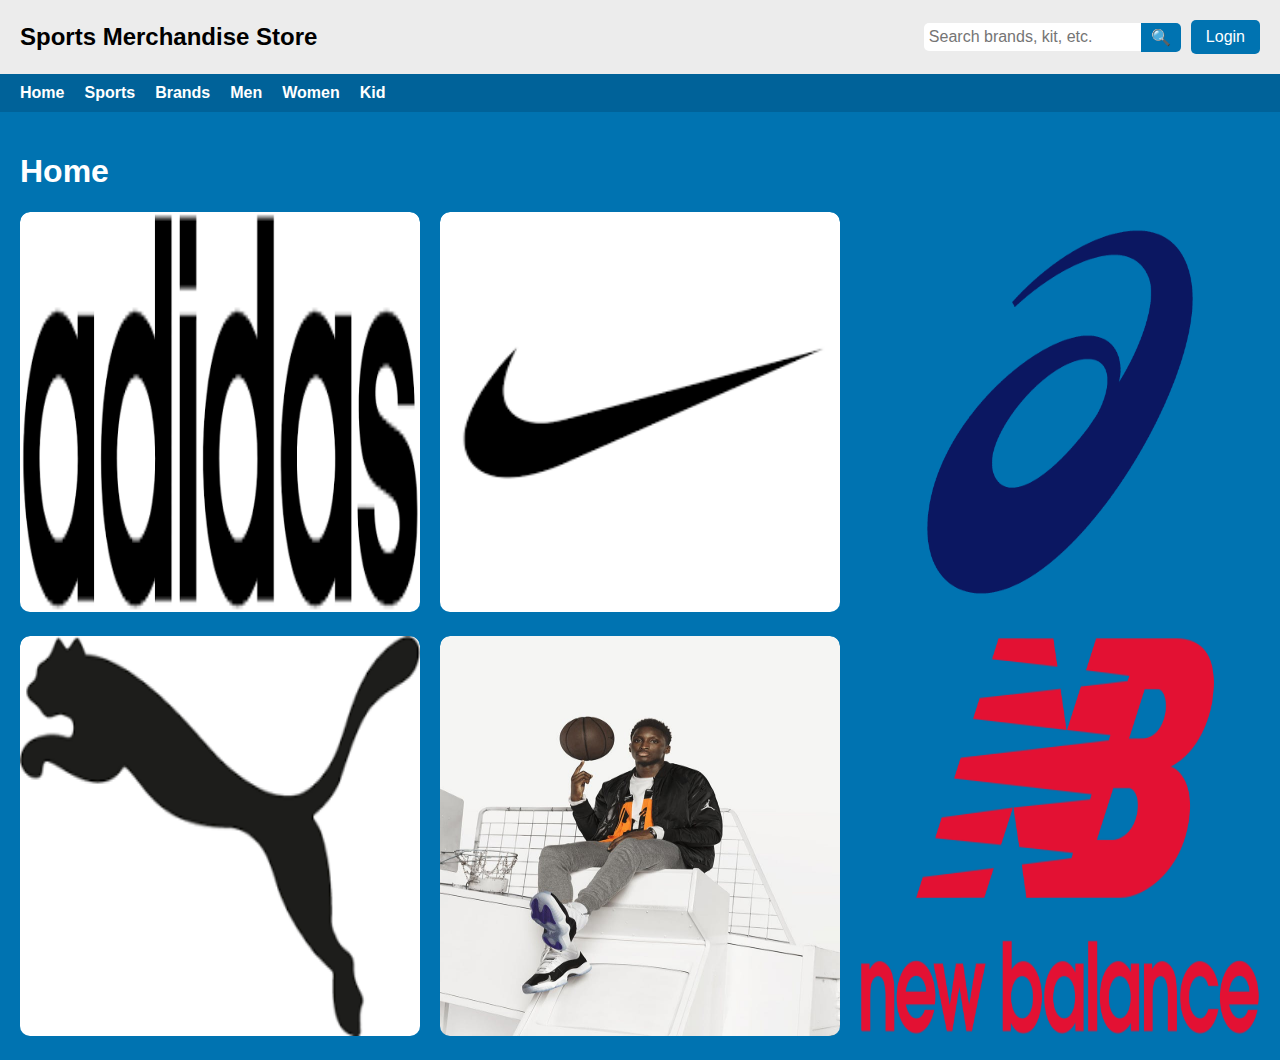
<file: sports/index.html>
<!DOCTYPE html>
<html lang="en">
<head>
    <meta charset="UTF-8">
    <meta name="viewport" content="width=device-width, initial-scale=1.0">
    <title>Sports Merchandise Store</title>
    <link rel="stylesheet" href="style.css">
    <link rel="icon" type="image/png" href="images (1).png">
</head>
<body>
    <header>
        <div class="header-title">Sports Merchandise Store</div>
        <div class="header-right">
            <div class="search-bar">
                <input type="text" placeholder="Search brands, kit, etc." />
                <button>🔍</button>
            </div>
            <button class="login-button" onclick="location.href='login.php'">Login</button>

        </div>
    </header>
    <nav>
        <ul class="nav-links">
            <li><a href="index.html">Home</a></li>
            <li><a href="sports.html">Sports</a></li>
            <li><a href="brands.html">Brands</a></li>
            <li><a href="men.html">Men</a></li>
            <li><a href="women.html">Women</a></li>
            <li><a href="kid.html">Kid</a></li>
            
        </ul>
    </nav>
    <main>
        <h1>Home</h1>
        <div class="grid">
            <div class="item">
                <img src="images.png" alt="Adidas" width="300" height="400">
            </div>
            <div class="item">
                <img src="images2.png" alt="Nike" width="300" height="400">
            </div>
            <div class="item">
                <img src="64dae773aafb206b444669d82b981add.png" alt="Asics" width="300" height="400">
            </div>
            <div class="item">
                <img src="images (1).png" alt="Puma" width="300" height="400">
            </div>
            <div class="item">
                <img src="1682693954-best-sportswear-brands-world-right-now-2-07.jpg" alt="Jordan" width="300" height="400">
            </div>
            <div class="item">
                <img src="New_Balance_logo.svg.png" alt="New Balance" width="300" height="400">
            </div>
        </div>
    </main>
</body>
</html>
</file>
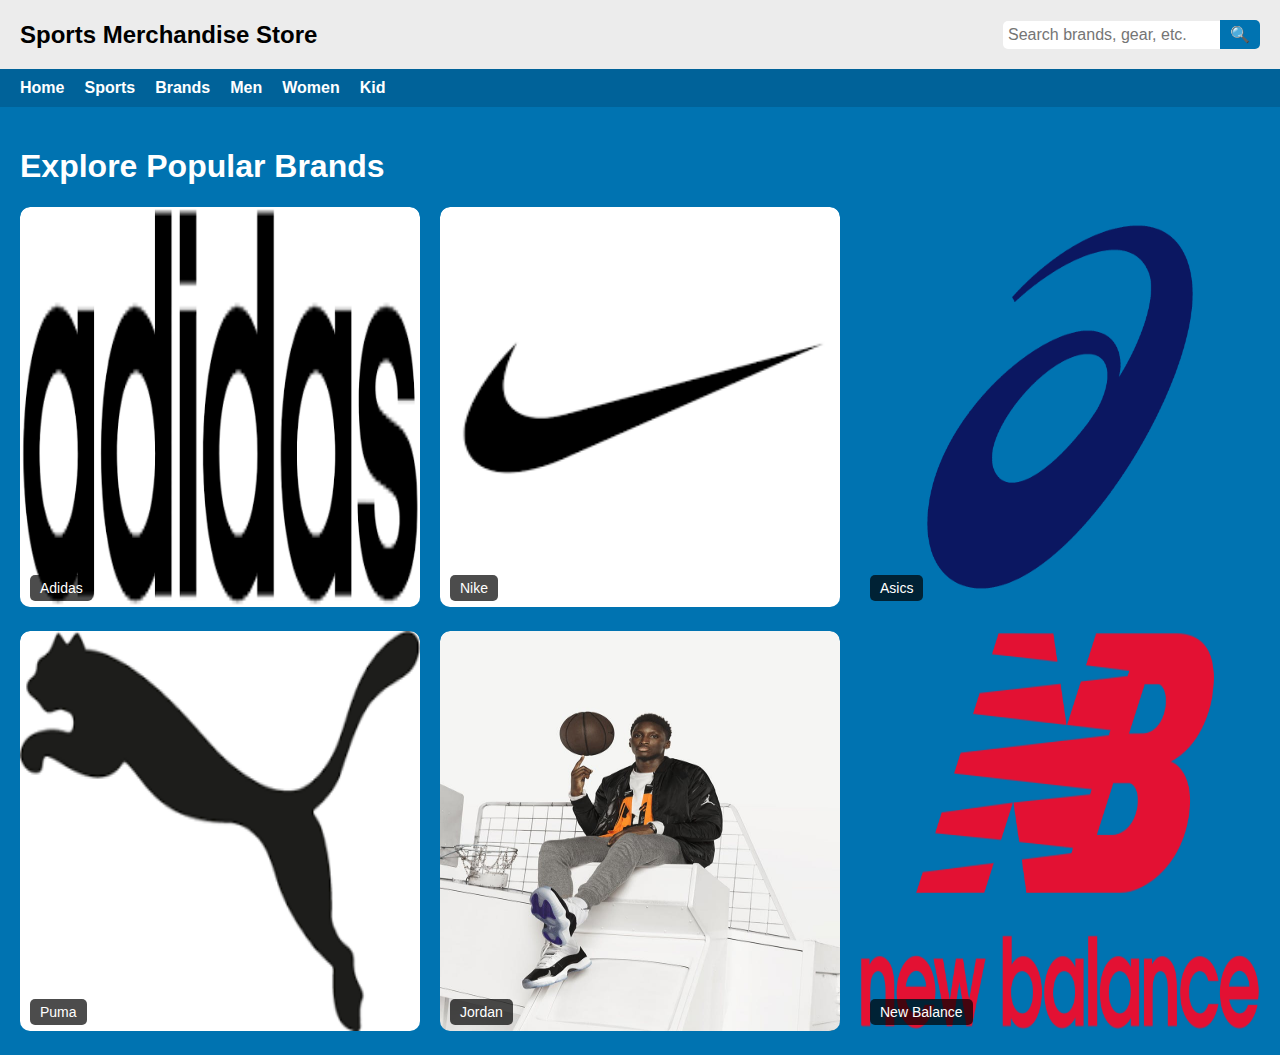
<file: sports/brands.html>
<!DOCTYPE html>
<html lang="en">
<head>
    <meta charset="UTF-8">
    <meta name="viewport" content="width=device-width, initial-scale=1.0">
    <title>Brands - Sports Merchandise Store</title>
    <link rel="stylesheet" href="style.css">
    <link rel="icon" type="image/png" href="images (1).png">
</head>
<body>
    <header>
        <div class="header-title">Sports Merchandise Store</div>
        <div class="search-bar">
            <input type="text" placeholder="Search brands, gear, etc." />
            <button>🔍</button>
        </div>
    </header>
    <nav>
        <ul class="nav-links">
            <li><a href="index.html">Home</a></li>
            <li><a href="sports.html">Sports</a></li>
            <li><a href="brands.html">Brands</a></li>
            <li><a href="men.html">Men</a></li>
            <li><a href="women.html">Women</a></li>
            <li><a href="kid.html">Kid</a></li>
            
        </ul>
    </nav>
    <main>
        <h1>Explore Popular Brands</h1>
        <div class="grid">
            <div class="item">
                <img src="images.png" alt="Adidas" width="300" height="400">
                <div class="tag">Adidas</div>
            </div>
            <div class="item">
                <img src="images2.png" alt="Nike" width="300" height="400">
                <div class="tag">Nike</div>
            </div>
            <div class="item">
                <img src="64dae773aafb206b444669d82b981add.png" alt="Asics" width="300" height="400">
                <div class="tag">Asics</div>
            </div>
            <div class="item">
                <img src="images (1).png" alt="Puma" width="300" height="400">
                <div class="tag">Puma</div>
            </div>
            <div class="item">
                <img src="1682693954-best-sportswear-brands-world-right-now-2-07.jpg" alt="Jordan" width="300" height="400">
                <div class="tag">Jordan</div>
            </div>
            <div class="item">
                <img src="New_Balance_logo.svg.png" alt="New Balance" width="300" height="400">
                <div class="tag">New Balance</div>
            </div>
        </div>
    </main>
</body>
</html>
</file>
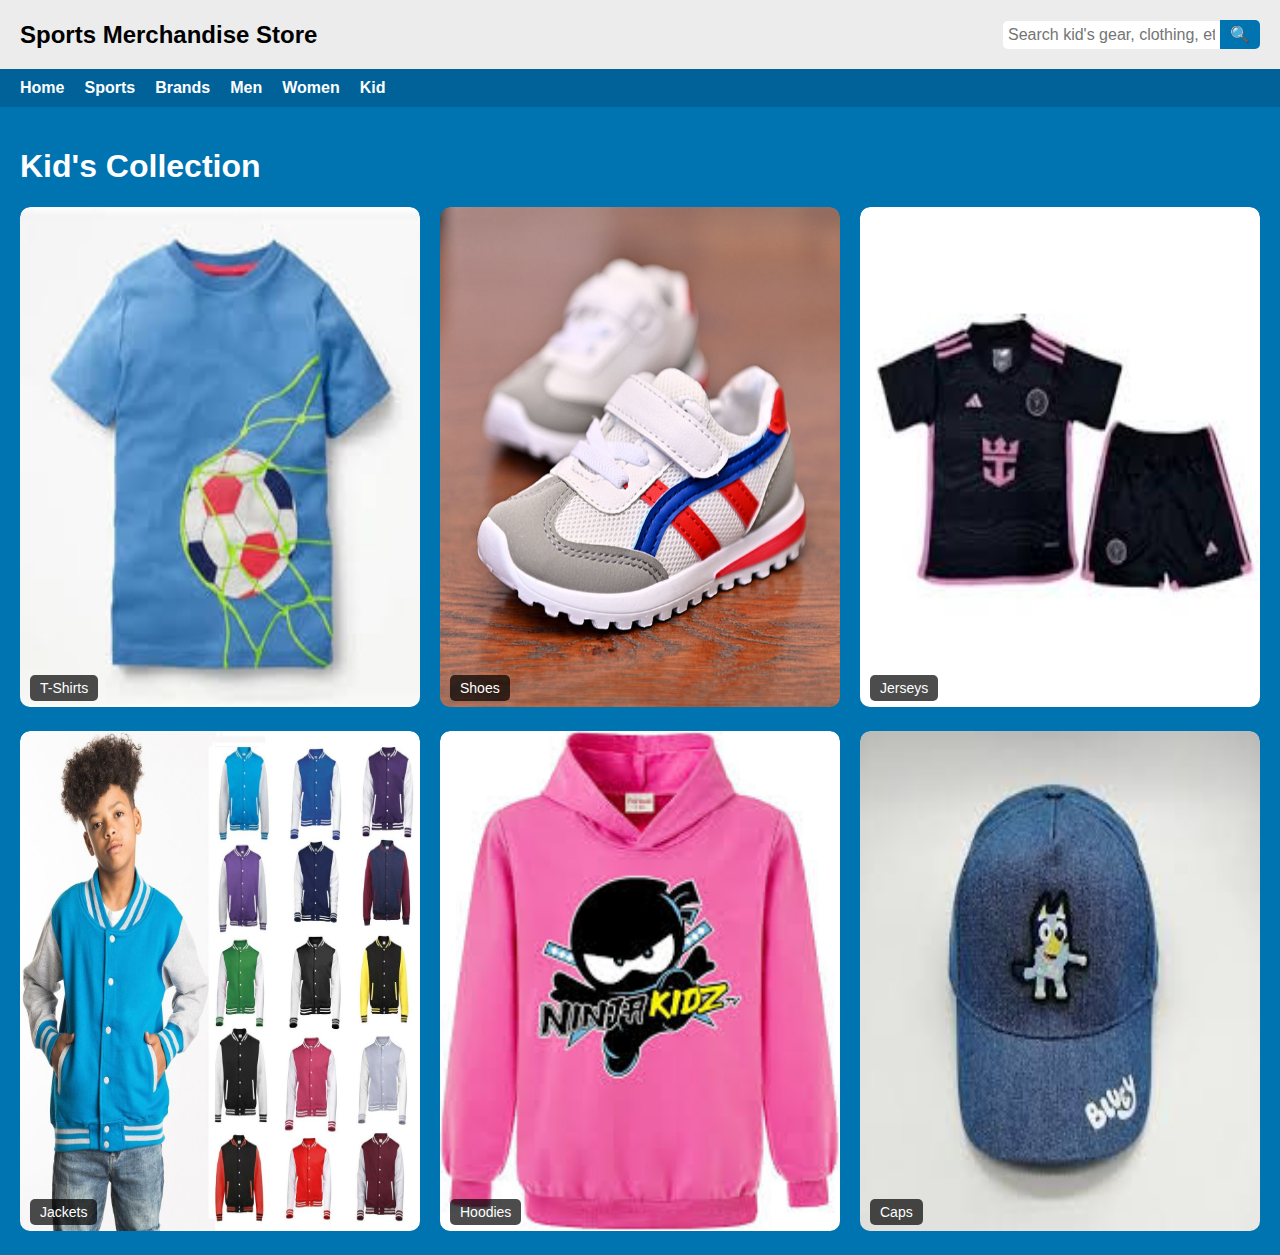
<file: sports/kid.html>
<!DOCTYPE html>
<html lang="en">
<head>
    <meta charset="UTF-8">
    <meta name="viewport" content="width=device-width, initial-scale=1.0">
    <title>Kid's Collection - Sports Merchandise Store</title>
    <link rel="stylesheet" href="style.css">
    <link rel="icon" type="image/png" href="images (1).png">
</head>
<body>
    <header>
        <div class="header-title">Sports Merchandise Store</div>
        <div class="search-bar">
            <input type="text" placeholder="Search kid's gear, clothing, etc." />
            <button>🔍</button>
        </div>
    </header>
    <nav>
        <ul class="nav-links">
            <li><a href="index.html">Home</a></li>
            <li><a href="sports.html">Sports</a></li>
            <li><a href="brands.html">Brands</a></li>
            <li><a href="men.html">Men</a></li>
            <li><a href="women.html">Women</a></li>
            <li><a href="kid.html">Kid</a></li>
           
        </ul>
    </nav>
    <main>
        <h1>Kid's Collection</h1>
        <div class="grid">
            <div class="item">
                <img src="kt-shirt.jpeg" alt="Kid's T-shirt"width="300" height="500">
                <div class="tag">T-Shirts</div>
            </div>
            <div class="item">
                <img src="kshoes.jpg" alt="Kid's Shoes"width="300" height="500">
                <div class="tag">Shoes</div>
            </div>
            <div class="item">
                <img src="kjersey.jpeg" alt="Kid's Jersey"width="300" height="500">
                <div class="tag">Jerseys</div>
            </div>
            <div class="item">
                <img src="kjacket.jpg" alt="Kid's Jacket"width="300" height="500">
                <div class="tag">Jackets</div>
            </div>
            <div class="item">
                <img src="khoodie.jpeg" alt="Kid's Hoodie"width="300" height="500">
                <div class="tag">Hoodies</div>
            </div>
            <div class="item">
                <img src="kcap.jpeg" alt="Kid's Cap"width="300" height="500">
                <div class="tag">Caps</div>
            </div>
        </div>
    </main>
</body>
</html>
</file>
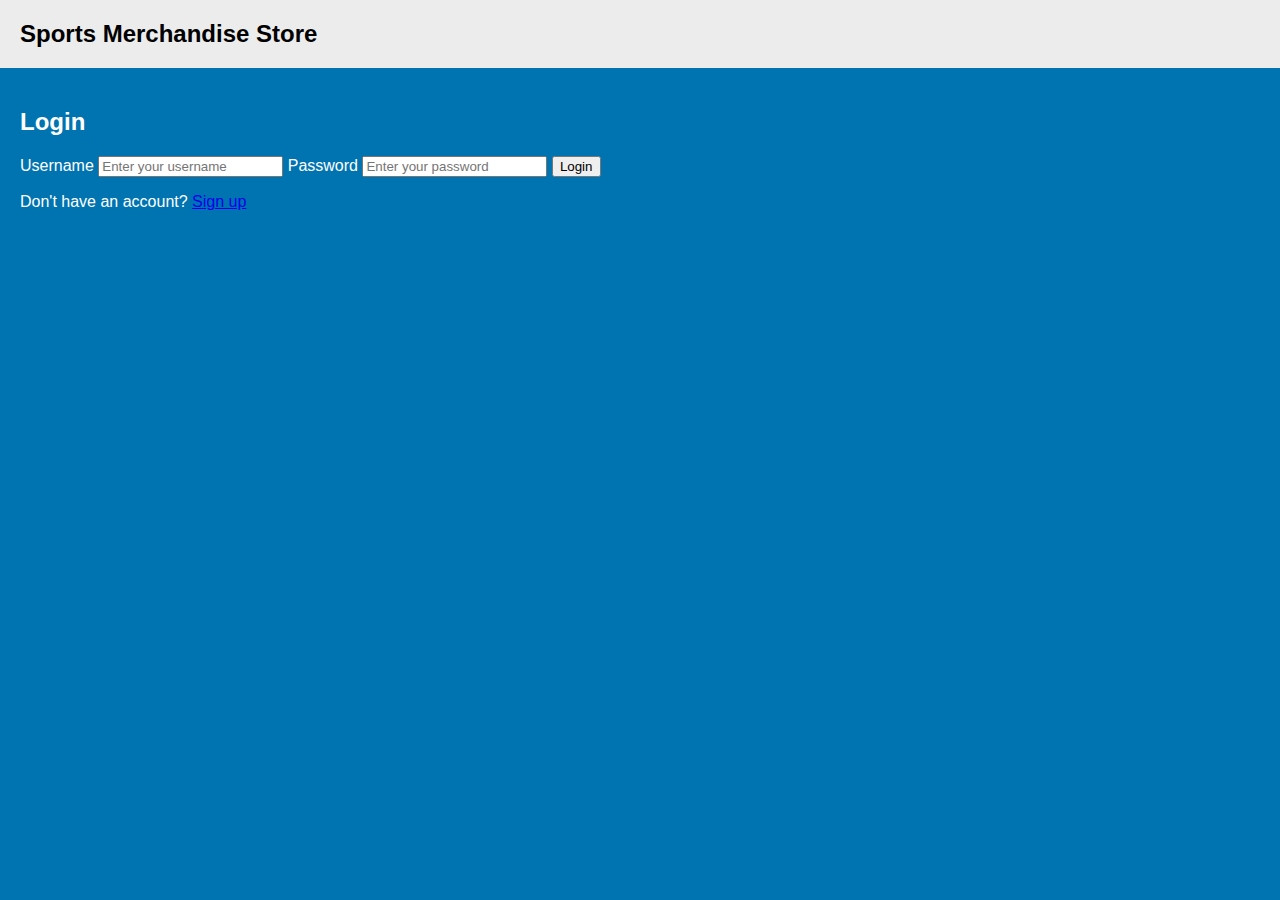
<file: sports/login.html>
<!DOCTYPE html>
<html lang="en">
<head>
    <meta charset="UTF-8">
    <meta name="viewport" content="width=device-width, initial-scale=1.0">
    <title>Login - Sports Merchandise Store</title>
    <link rel="stylesheet" href="style.css">
    <link rel="icon" type="image/png" href="images (1).png">
</head>
<body>
    <header>
        <div class="header-title">Sports Merchandise Store</div>
    </header>
    <main>
        <div class="login-container">
            <h2>Login</h2>
            <form action="#" method="POST">
                <label for="username">Username</label>
                <input type="text" id="username" name="username" placeholder="Enter your username" required>
                
                <label for="password">Password</label>
                <input type="password" id="password" name="password" placeholder="Enter your password" required>
                
                <button type="submit" class="login-submit">Login</button>
            </form>
            <p>Don't have an account? <a href="signup.html">Sign up</a></p>

        </div>
    </main>
</body>
</html>
</file>
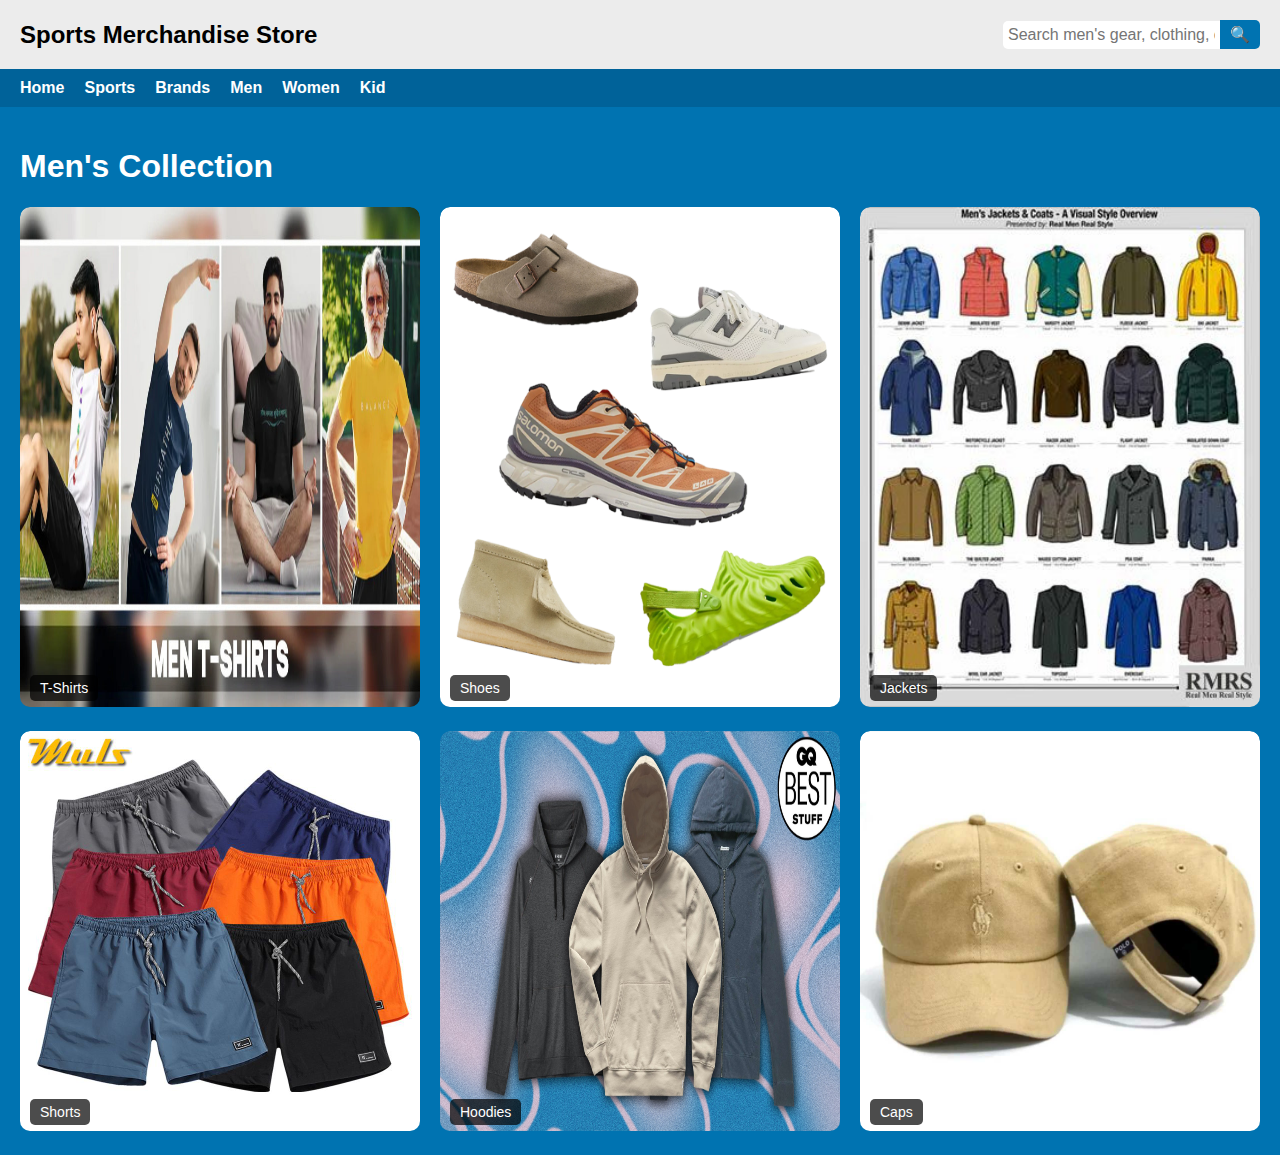
<file: sports/men.html>
<!DOCTYPE html>
<html lang="en">
<head>
    <meta charset="UTF-8">
    <meta name="viewport" content="width=device-width, initial-scale=1.0">
    <title>Men's Collection - Sports Merchandise Store</title>
    <link rel="stylesheet" href="style.css">
    <link rel="icon" type="image/png" href="images (1).png">
</head>
<body>
    <header>
        <div class="header-title">Sports Merchandise Store</div>
        <div class="search-bar">
            <input type="text" placeholder="Search men's gear, clothing, etc." />
            <button>🔍</button>
        </div>
    </header>
    <nav>
        <ul class="nav-links">
            <li><a href="index.html">Home</a></li>
            <li><a href="sports.html">Sports</a></li>
            <li><a href="brands.html">Brands</a></li>
            <li><a href="men.html">Men</a></li>
            <li><a href="women.html">Women</a></li>
            <li><a href="kid.html">Kid</a></li>
            
        </ul>
    </nav>
    <main>
        <h1>Men's Collection</h1>
        <div class="grid">
            <div class="item">
                <img src="Screenshot_28_1400x.progressive.png.jpg" alt="Men's T-shirt"width="300" height="500">
                <div class="tag">T-Shirts</div>
            </div>
            <div class="item">
                <img src="summersneakers_mobile.jpg" alt="Men's Shoes"width="300" height="500">
                <div class="tag">Shoes</div>
            </div>
            <div class="item">
                <img src="Preview-Mens-Jacket-Coats-Inforgraphic.jpg" alt="Men's Jacket"width="300" height="500">
                <div class="tag">Jackets</div>
            </div>
            <div class="item">
                <img src="rBVaSFsiorSAD2GiAAVwUrYq_cU404.jpg" alt="Men's Shorts"width="300" height="400">
                <div class="tag">Shorts</div>
            </div>
            <div class="item">
                <img src="sweatshirts.jpg" alt="Men's Hoodie"width="300" height="400">
                <div class="tag">Hoodies</div>
            </div>
            <div class="item">
                <img src="id-11134207-7r98o-lraiywdii23r4d.jpeg" alt="Men's Cap"width="300" height="400">
                <div class="tag">Caps</div>
            </div>
        </div>
    </main>
</body>
</html>
</file>
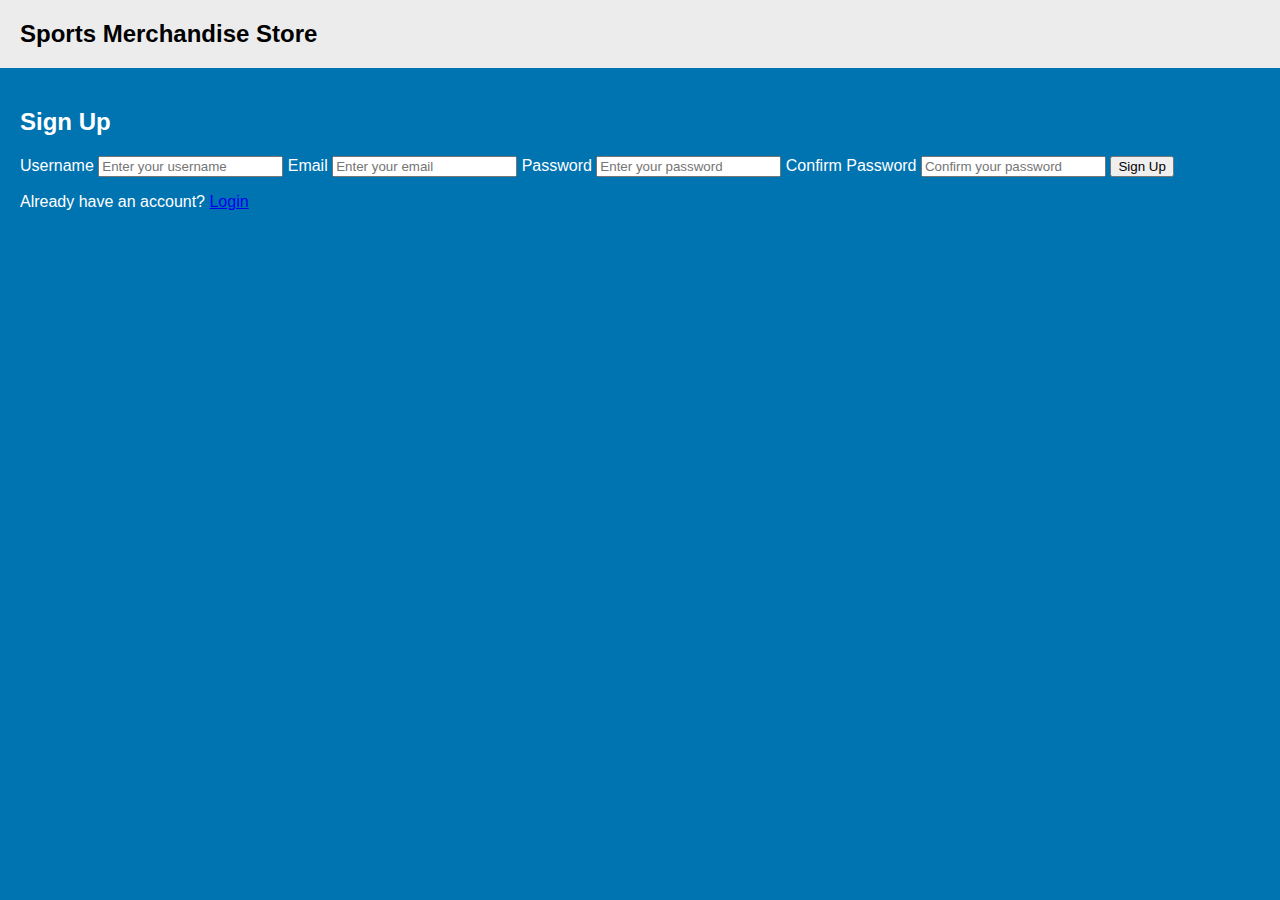
<file: sports/signup.html>
<!DOCTYPE html>
<html lang="en">
<head>
    <meta charset="UTF-8">
    <meta name="viewport" content="width=device-width, initial-scale=1.0">
    <title>Sign Up - Sports Merchandise Store</title>
    <link rel="stylesheet" href="style.css">
    <link rel="icon" type="image/png" href="images (1).png">
</head>
<body>
    <header>
        <div class="header-title">Sports Merchandise Store</div>
    </header>
    <main>
        <div class="signup-container">
            <h2>Sign Up</h2>
            <form action="#" method="POST">
                <label for="username">Username</label>
                <input type="text" id="username" name="username" placeholder="Enter your username" required>
                
                <label for="email">Email</label>
                <input type="email" id="email" name="email" placeholder="Enter your email" required>
                
                <label for="password">Password</label>
                <input type="password" id="password" name="password" placeholder="Enter your password" required>
                
                <label for="confirm-password">Confirm Password</label>
                <input type="password" id="confirm-password" name="confirm-password" placeholder="Confirm your password" required>
                
                <button type="submit" class="signup-submit">Sign Up</button>
            </form>
            <p>Already have an account? <a href="login.html">Login</a></p>
        </div>
    </main>
</body>
</html>
</file>
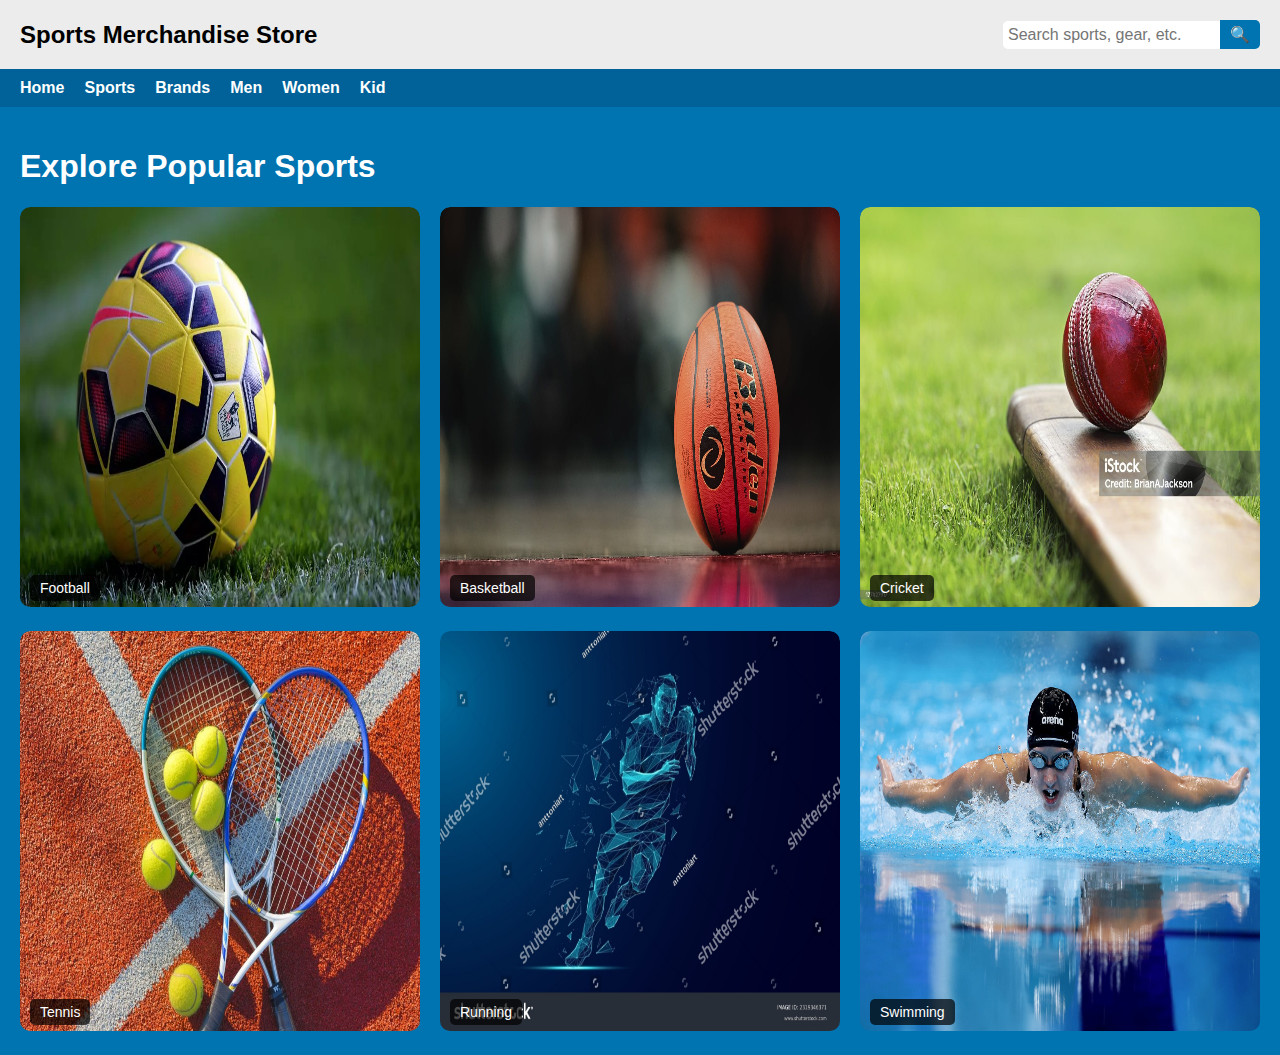
<file: sports/sports.html>
<!DOCTYPE html>
<html lang="en">
<head>
    <meta charset="UTF-8">
    <meta name="viewport" content="width=device-width, initial-scale=1.0">
    <title>Sports - Sports Merchandise Store</title>
    <link rel="stylesheet" href="style.css">
    <link rel="icon" type="image/png" href="images (1).png">
</head>
<body>
    <header>
        <div class="header-title">Sports Merchandise Store</div>
        <div class="search-bar">
            <input type="text" placeholder="Search sports, gear, etc." />
            <button>🔍</button>
        </div>
    </header>
    <nav>
        <ul class="nav-links">
            <li><a href="index.html">Home</a></li>
            <li><a href="sports.html">Sports</a></li>
            <li><a href="brands.html">Brands</a></li>
            <li><a href="men.html">Men</a></li>
            <li><a href="women.html">Women</a></li>
            <li><a href="kid.html">Kid</a></li>
            
        </ul>
    </nav>
    <main>
        <h1>Explore Popular Sports</h1>
        <div class="grid">
            <div class="item">
                <img src="premier-league-football-1504x846px.webp" alt="Football"width="400" height="400">
                <div class="tag">Football</div>
            </div>
            <div class="item">
                <img src="WNBA_Partnership_Desktop.jpg" alt="Basketball"width="400" height="400">
                <div class="tag">Basketball</div>
            </div>
            <div class="item">
                <img src="istockphoto-177427917-1024x1024.jpg" alt="Cricket"width="400" height="400">
                <div class="tag">Cricket</div>
            </div>
            <div class="item">
                <img src="tennis-1024x683.jpg" alt="Tennis"width="400" height="400">
                <div class="tag">Tennis</div>
            </div>
            <div class="item">
                <img src="running.jpg" alt="Running"width="400" height="400">
                <div class="tag">Running</div>
            </div>
            <div class="item">
                <img src="29Olympics-douglass-pool-vqgl-superJumbo.jpg" alt="Swimming"width="400" height="400">
                <div class="tag">Swimming</div>
            </div>
        </div>
    </main>
</body>
</html>
</file>
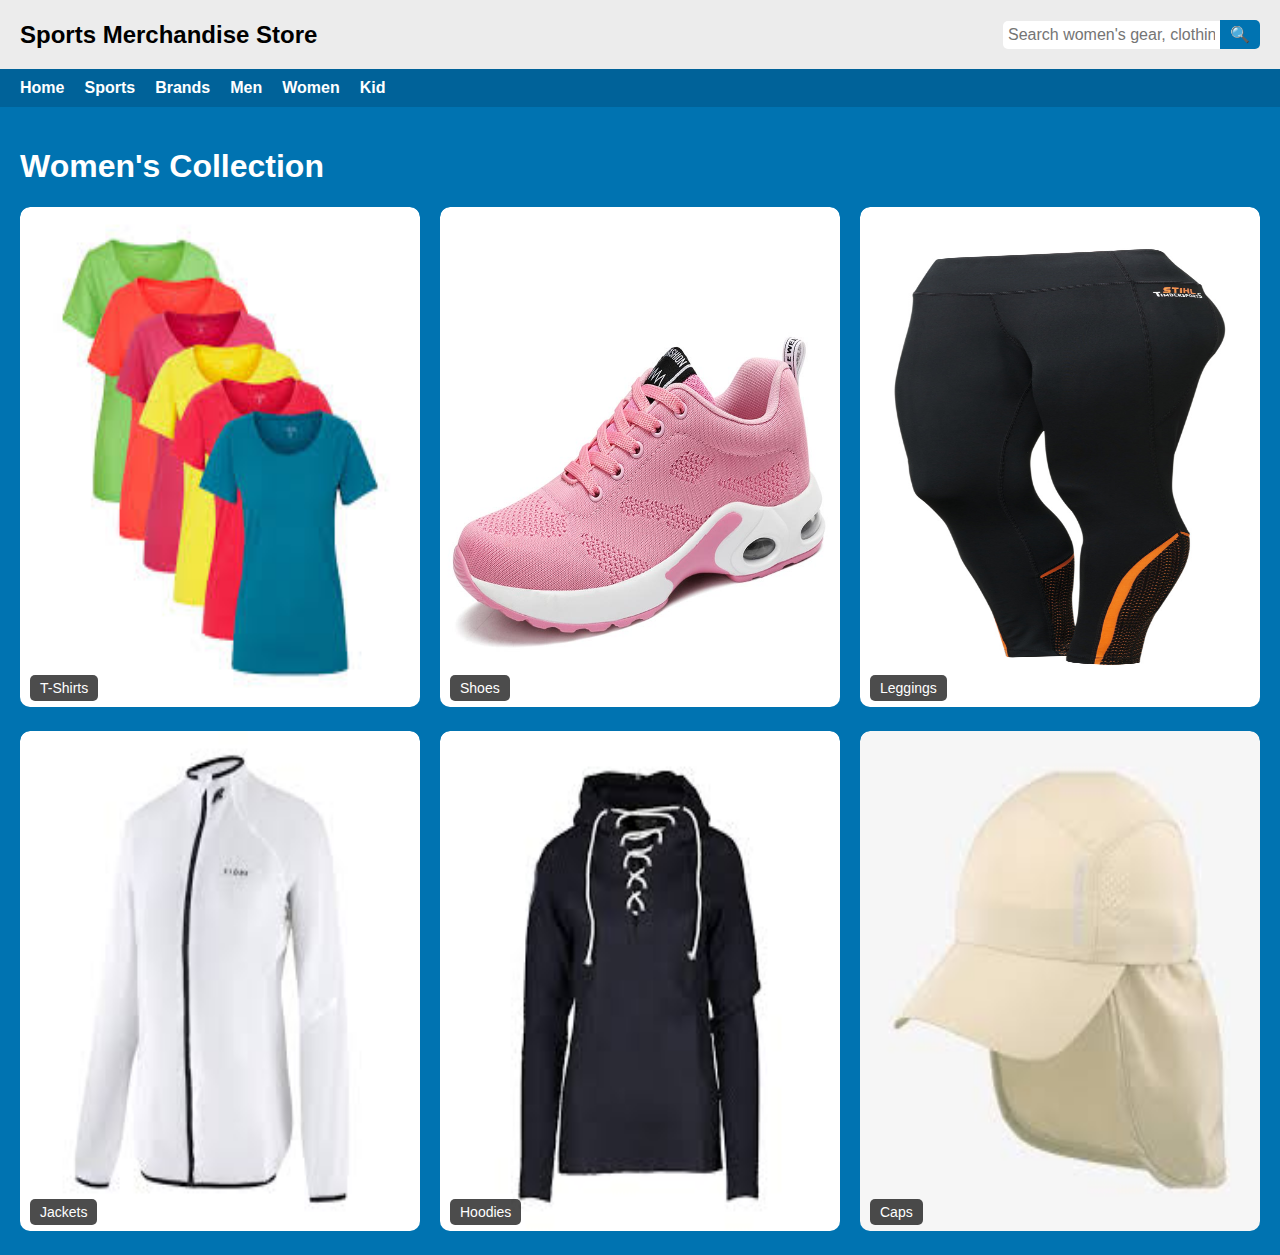
<file: sports/women.html>
<!DOCTYPE html>
<html lang="en">
<head>
    <meta charset="UTF-8">
    <meta name="viewport" content="width=device-width, initial-scale=1.0">
    <title>Women's Collection - Sports Merchandise Store</title>
    <link rel="stylesheet" href="style.css">
    <link rel="icon" type="image/png" href="images (1).png">
</head>
<body>
    <header>
        <div class="header-title">Sports Merchandise Store</div>
        <div class="search-bar">
            <input type="text" placeholder="Search women's gear, clothing, etc." />
            <button>🔍</button>
        </div>
    </header>
    <nav>
        <ul class="nav-links">
            <li><a href="index.html">Home</a></li>
            <li><a href="sports.html">Sports</a></li>
            <li><a href="brands.html">Brands</a></li>
            <li><a href="men.html">Men</a></li>
            <li><a href="women.html">Women</a></li>
            <li><a href="kid.html">Kid</a></li>
            
        </ul>
    </nav>
    <main>
        <h1>Women's Collection</h1>
        <div class="grid">
            <div class="item">
                <img src="wt-shirt.jpeg" alt="Women's T-shirt"width="300" height="500">
                <div class="tag">T-Shirts</div>
            </div>
            <div class="item">
                <img src="wshoe.jpg" alt="Women's Shoes"width="300" height="500">
                <div class="tag">Shoes</div>
            </div>
            <div class="item">
                <img src="liggings.jpg" alt="Women's Leggings"width="300" height="500">
                <div class="tag">Leggings</div>
            </div>
            <div class="item">
                <img src="wjacket.jpeg" alt="Women's Jacket"width="300" height="500">
                <div class="tag">Jackets</div>
            </div>
            <div class="item">
                <img src="whoodie.jpeg" alt="Women's Hoodie"width="300" height="500">
                <div class="tag">Hoodies</div>
            </div>
            <div class="item">
                <img src="wcap.jpeg" alt="Women's Cap"width="300" height="500">
                <div class="tag">Caps</div>
            </div>
        </div>
    </main>
</body>
</html>
</file>
<file: sports/style.css>
body {
    font-family: Arial, sans-serif;
    margin: 0;
    padding: 0;
    background-color: #0073b1;
    color: #fff;
}

header {
    display: flex;
    justify-content: space-between;
    align-items: center;
    padding: 20px;
    background-color: #ececec;
    color: black;
}

.header-title {
    font-size: 24px;
    font-weight: bold;
}

.header-right {
    display: flex;
    align-items: center;
    gap: 10px;
}

.search-bar {
    display: flex;
    align-items: center;
}

.search-bar input {
    padding: 5px;
    font-size: 16px;
    border: none;
    border-radius: 5px 0 0 5px;
}

.search-bar button {
    padding: 5px 10px;
    font-size: 16px;
    border: none;
    background-color: #0073b1;
    color: white;
    border-radius: 0 5px 5px 0;
    cursor: pointer;
}

.login-button {
    padding: 8px 15px;
    font-size: 16px;
    border: none;
    border-radius: 5px;
    background-color: #0073b1;
    color: white;
    cursor: pointer;
}

nav {
    background-color: #006299;
    padding: 10px 20px;
}

.nav-links {
    display: flex;
    list-style: none;
    padding: 0;
    margin: 0;
}

.nav-links li {
    margin-right: 20px;
}

.nav-links a {
    text-decoration: none;
    color: white;
    font-weight: bold;
}

main {
    padding: 20px;
}

.grid {
    display: grid;
    grid-template-columns: repeat(3, 1fr);
    gap: 20px;
}

.item {
    position: relative;
    overflow: hidden;
    border-radius: 10px;
}

.item img {
    width: 100%;
    border-radius: 10px;
}

.tag {
    position: absolute;
    bottom: 10px;
    left: 10px;
    background-color: rgba(0, 0, 0, 0.7);
    padding: 5px 10px;
    font-size: 14px;
    border-radius: 5px;
}
</file>
